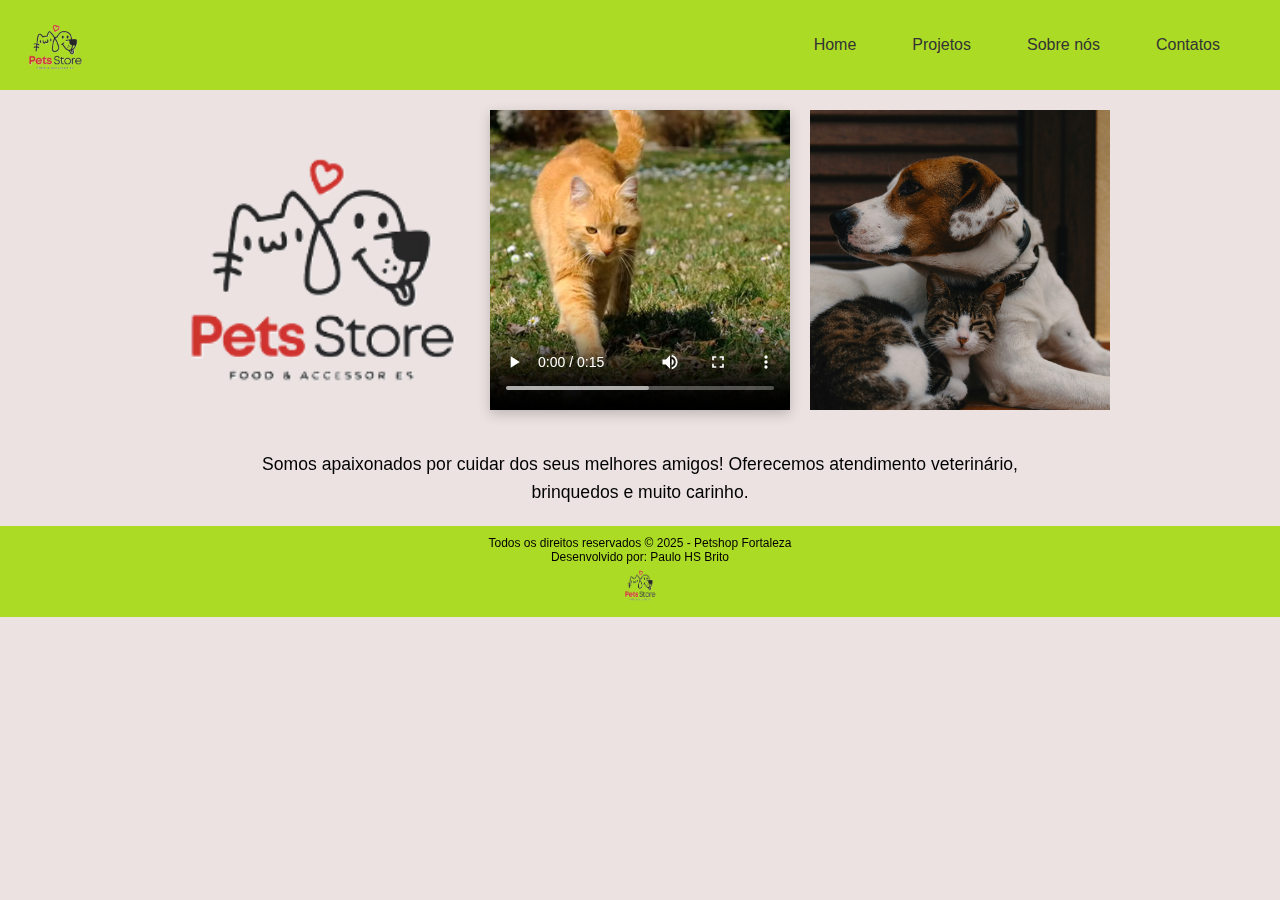
<file: index.html>
<!DOCTYPE html>
<html lang="pt-br">
  <head>
    <meta charset="UTF-8" />
    <meta name="viewport" content="width=device-width, initial-scale=1.0" />
    <title>Petshop</title>
    <link rel="stylesheet" href="index.css" />
  </head>
  <body>
    <header>
      <nav aria-label="Menu principal">
        <img
          src="midias-fotos/traced-logo-pets.png"
          alt="Logo do Petshop"
          class="logo"
        />
        <ul>
          <li><a href="index.html">Home</a></li>
          <li><a href="projetos.html">Projetos</a></li>
          <li><a href="sobre-nos.html">Sobre nós</a></li>
          <li><a href="contatos.html">Contatos</a></li>
        </ul>
      </nav>
    </header>

    <main>
      <section class="banner">
        <img
          src="midias-fotos/traced-logo-pets.png"
          alt="Logo decorativa à esquerda"
          class="side left"
        />
        <video
          src="midias-fotos/gatonildo.mp4"
          controls
          class="central-video"
        ></video>
        <img
          src="midias-fotos/dog&cat.jpg"
          alt="Imagem de cachorro e gato à direita"
          class="side right"
        />
      </section>

      <section class="sobre">
        <p>
          Somos apaixonados por cuidar dos seus melhores amigos! Oferecemos
          atendimento veterinário, brinquedos e muito carinho.
        </p>
      </section>
    </main>

    <footer>
      <p>Todos os direitos reservados &copy; 2025 - Petshop Fortaleza</p>
      <p>Desenvolvido por: Paulo HS Brito</p>
      <img
        src="midias-fotos/traced-logo-pets.png"
        alt="Logo do Petshop"
        height="40"
        width="40"
      />
    </footer>
  </body>
</html>
</file>
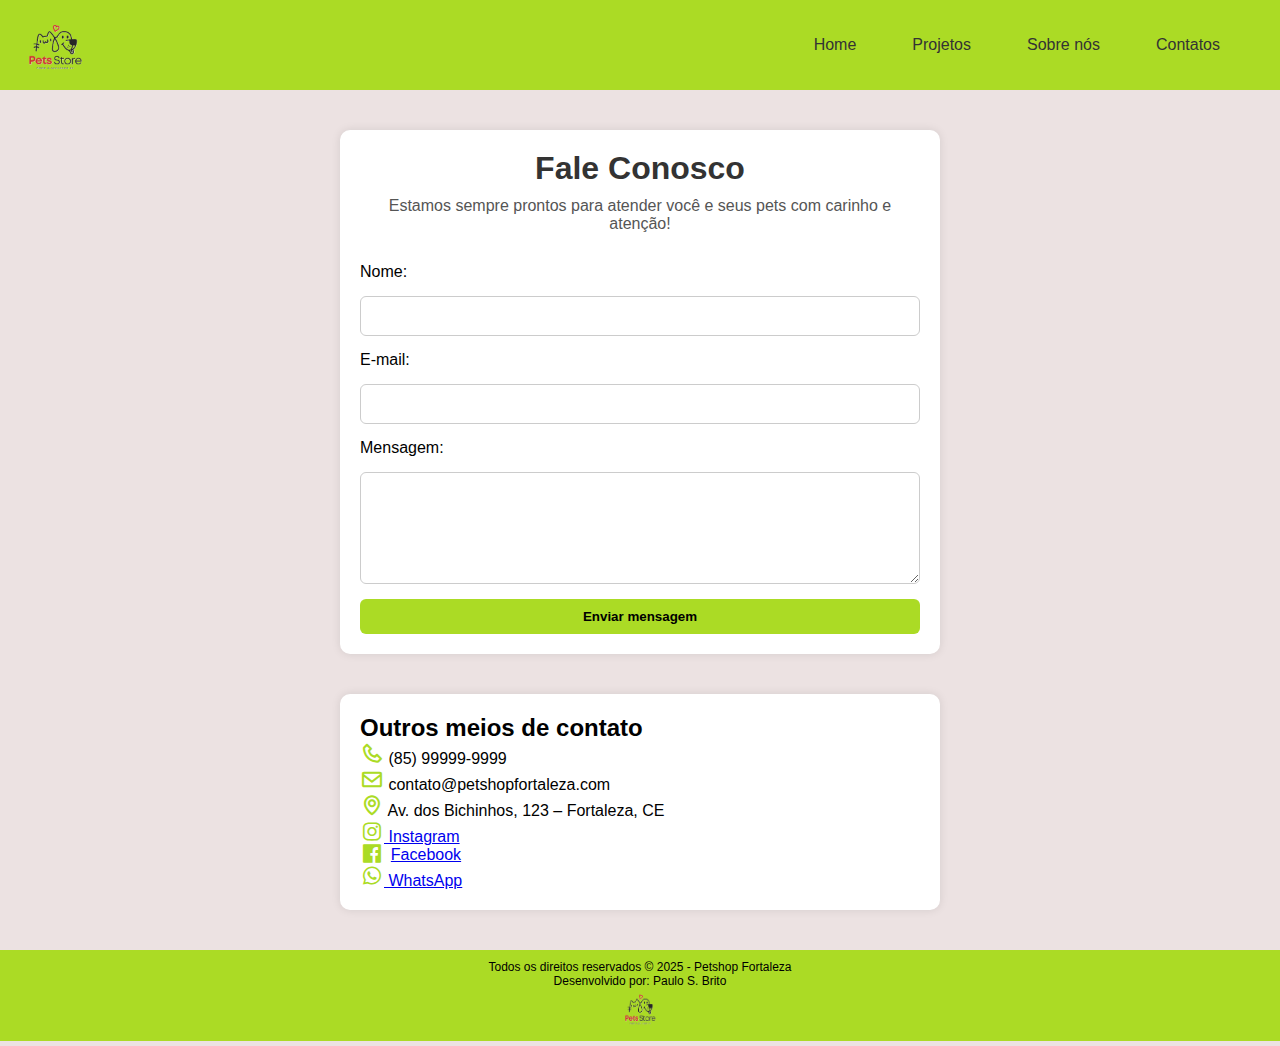
<file: contatos.html>
<!DOCTYPE html>
<html lang="pt-br">
  <head>
    <meta charset="UTF-8" />
    <meta name="viewport" content="width=device-width, initial-scale=1.0" />
    <title>Contatos - Petshop</title>
    <link rel="stylesheet" href="index.css" />
    <link
      href="https://unpkg.com/boxicons@2.1.4/css/boxicons.min.css"
      rel="stylesheet"
    />
  </head>
  <body>
    <header>
      <nav aria-label="Menu principal">
        <img
          src="midias-fotos/traced-logo-pets.png"
          alt="Logo do Petshop"
          class="logo"
        />
        <ul>
          <li><a href="index.html">Home</a></li>
          <li><a href="projetos.html">Projetos</a></li>
          <li><a href="sobre-nos.html">Sobre nós</a></li>
          <li><a href="contatos.html" class="ativo">Contatos</a></li>
        </ul>
      </nav>
    </header>

    <main class="contato">
      <h1>Fale Conosco</h1>
      <p>
        Estamos sempre prontos para atender você e seus pets com carinho e
        atenção!
      </p>
      <form action="#" method="post">
        <label for="nome">Nome:</label>
        <input type="text" id="nome" name="nome" required />

        <label for="email">E-mail:</label>
        <input type="email" id="email" name="email" required />

        <label for="mensagem">Mensagem:</label>
        <textarea id="mensagem" name="mensagem" rows="5" required></textarea>

        <button type="submit">Enviar mensagem</button>
      </form>
    </main>
    <section class="info-extra">
      <h2>Outros meios de contato</h2>
      <ul>
        <li><i class="bx bx-phone"></i> (85) 99999-9999</li>
        <li><i class="bx bx-envelope"></i> contato@petshopfortaleza.com</li>
        <li>
          <i class="bx bx-map"></i> Av. dos Bichinhos, 123 – Fortaleza, CE
        </li>
        <li>
          <a href="https://instagram.com/petshopfortaleza" target="_blank">
            <i class="bx bxl-instagram"></i> Instagram
          </a>
        </li>
        <li>
          <a href="https://facebook.com/petshopfortaleza" target="_blank">
            <i class="bx-fw bx bxl-facebook-square"></i>Facebook
          </a>
        </li>
        <li>
          <a href="https://wa.me/5585999999999" target="_blank">
            <i class="bx bxl-whatsapp"></i> WhatsApp
          </a>
        </li>
      </ul>
    </section>

    <footer>
      <p>Todos os direitos reservados &copy; 2025 - Petshop Fortaleza</p>
      <p>Desenvolvido por: Paulo S. Brito</p>
      <img
        src="midias-fotos/traced-logo-pets.png"
        alt="Logo do Petshop"
        height="40"
        width="40"
      />
    </footer>
  </body>
</html>
</file>
<file: index.css>
/* RESET E BASE */
* {
  margin: 0;
  padding: 0;
  box-sizing: border-box;
}

body {
  font-family: Arial, sans-serif;
  background-color: rgb(236, 226, 226);
}

/* NAVBAR */
nav {
  height: 10vh;
  display: flex;
  align-items: center;
  justify-content: space-between;
  padding: 0 20px;
  background-color: #abdb25;
}

.logo {
  height: 60px;
  object-fit: contain;
}

nav ul {
  display: flex;
  list-style: none;
}

nav ul li {
  margin-right: 1.5rem;
}

nav ul li a {
  text-decoration: none;
  padding: 10px 16px;
  border-radius: 6px;
  color: #333;
  transition: all 0.3s ease-in-out;
}

nav ul li a:hover {
  background-color: #8ccc81;
  color: black;
  box-shadow: 0 0 8px rgba(0, 0, 0, 0.1);
}

/* BANNER */
.banner {
  display: flex;
  align-items: center;
  justify-content: center;
  gap: 20px;
  padding: 20px;
  flex-wrap: wrap;
}

.banner .side,
.banner .central-video {
  flex: 1;
  max-width: 300px;
  height: 300px;
  object-fit: cover;
}

.banner .central-video {
  box-shadow: 0 4px 12px rgba(0, 0, 0, 0.2);
}

/* SOBRE */
.sobre {
  padding: 20px;
}

.sobre p {
  text-align: center;
  max-width: 800px;
  margin: 0 auto;
  line-height: 1.6;
  font-size: 1.1rem;
}

/* FOOTER */
footer {
  background-color: #abdb25;
  text-align: center;
  padding: 10px;
  font-size: 12px;
}

/* RESPONSIVO */
@media (max-width: 768px) {
  nav {
    flex-direction: column;
    height: auto;
    padding: 10px;
  }

  nav ul {
    flex-direction: column;
    gap: 10px;
    padding-top: 10px;
  }

  .banner {
    flex-direction: column;
  }

  .banner .side,
  .banner .central-video {
    max-width: 100%;
    height: auto;
  }
}

.contato {
  max-width: 600px;
  margin: 40px auto;
  padding: 20px;
  background-color: #ffffff;
  border-radius: 10px;
  box-shadow: 0 0 10px rgba(0, 0, 0, 0.1);
}
.contato h1 {
  text-align: center;
  margin-bottom: 10px;
  color: #333;
}
.contato p {
  text-align: center;
  margin-bottom: 30px;
  color: #555;
}
form {
  display: flex;
  flex-direction: column;
  gap: 15px;
}
.form label {
  font-weight: bold;
  color: #444;
}
form input,
form textarea {
  padding: 10px;
  border: 1px solid #ccc;
  border-radius: 6px;
  font-size: 1rem;
}
form button {
  background-color: #abdb25;
  color: #000;
  padding: 10px;
  border: none;
  border-radius: 6px;
  font-weight: bold;
  cursor: pointer;
  transition: background-color 0.3s ease-in-out;
}
form button:hover {
  background-color: #8ccc81;
}
/* INFORMAÇÕES EXTRAS */
.info-extra {
  max-width: 600px;
  margin: 40px auto;
  background-color: #fff;
  border-radius: 10px;
  padding: 20px;
  box-shadow: 0 0 10px rgba(0, 0, 0, 0.1);
}
.info-extra i {
  font-size: 24px;
  color: #abdb25;
  min-width: 24px;
  flex-shrink: 0;
  display: inline-block;
}
.info-extra ul {
  list-style: none;
  padding-left: 0;
}
</file>
